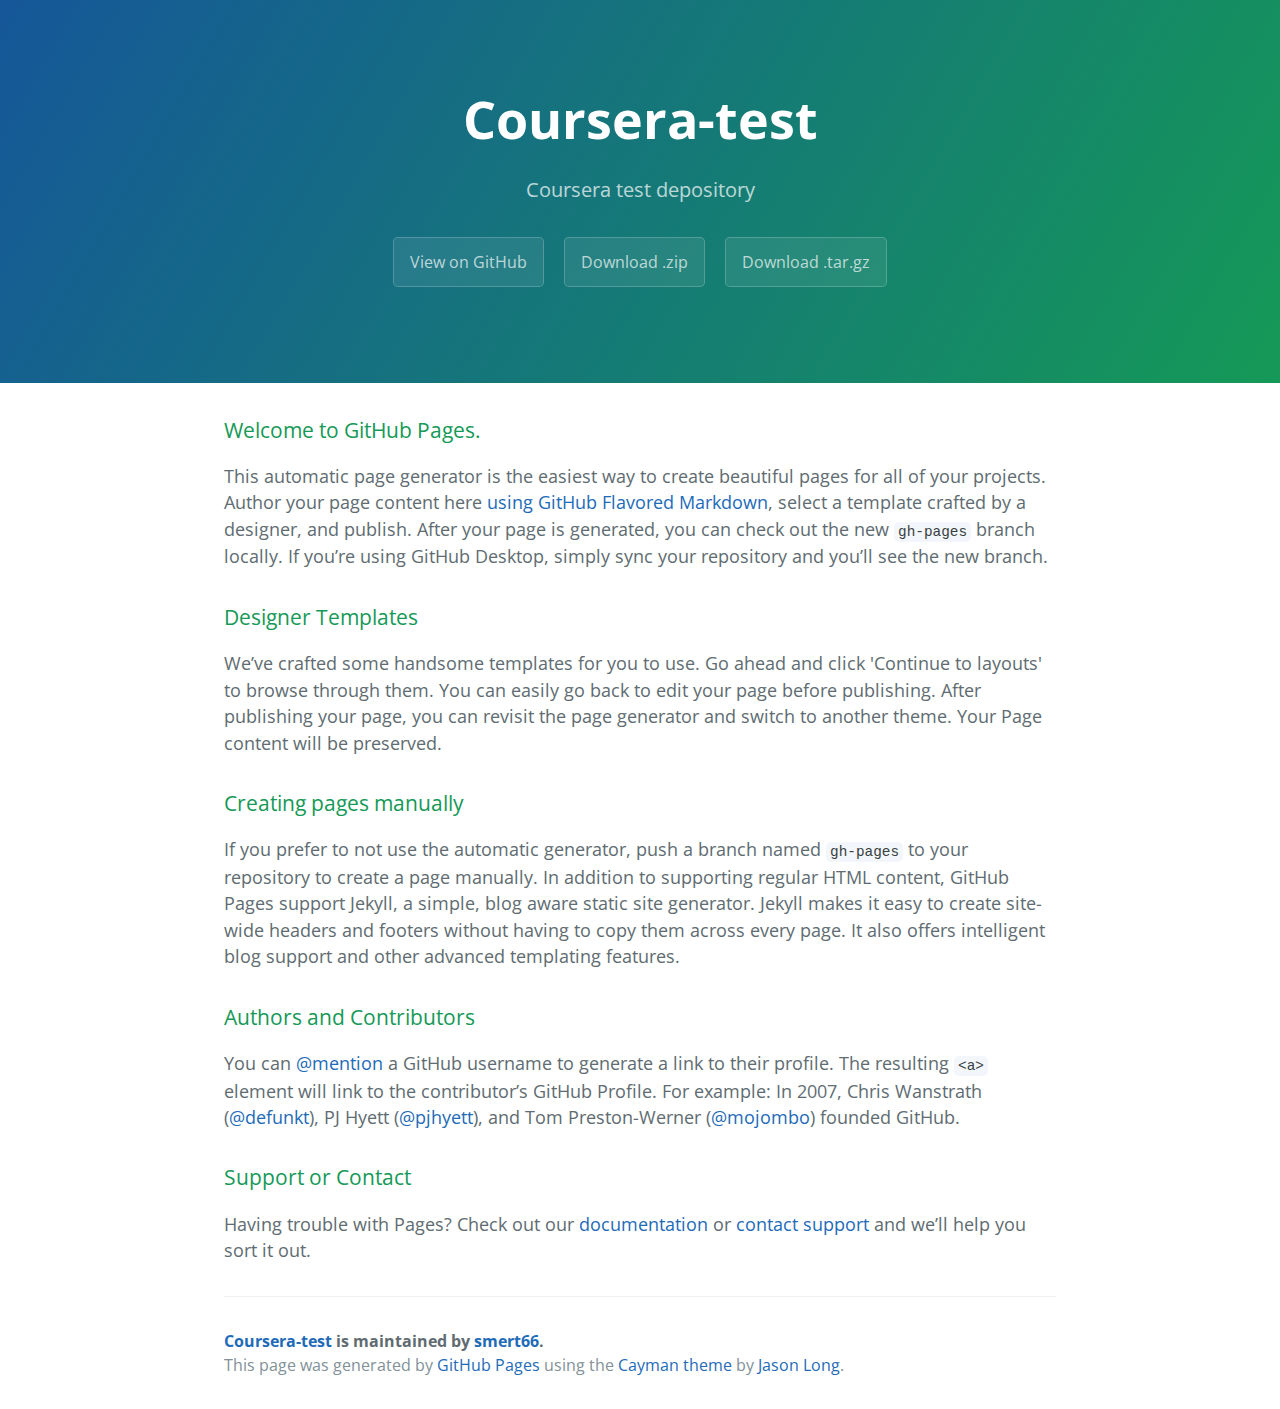
<file: index.html>
<!DOCTYPE html>
<html lang="en-us">
  <head>
    <meta charset="UTF-8">
    <title>Coursera-test by smert66</title>
    <meta name="viewport" content="width=device-width, initial-scale=1">
    <link rel="stylesheet" type="text/css" href="stylesheets/normalize.css" media="screen">
    <link href='https://fonts.googleapis.com/css?family=Open+Sans:400,700' rel='stylesheet' type='text/css'>
    <link rel="stylesheet" type="text/css" href="stylesheets/stylesheet.css" media="screen">
    <link rel="stylesheet" type="text/css" href="stylesheets/github-light.css" media="screen">
  </head>
  <body>
    <section class="page-header">
      <h1 class="project-name">Coursera-test</h1>
      <h2 class="project-tagline">Coursera test depository</h2>
      <a href="https://github.com/smert66/coursera-test" class="btn">View on GitHub</a>
      <a href="https://github.com/smert66/coursera-test/zipball/master" class="btn">Download .zip</a>
      <a href="https://github.com/smert66/coursera-test/tarball/master" class="btn">Download .tar.gz</a>
    </section>

    <section class="main-content">
      <h3>
<a id="welcome-to-github-pages" class="anchor" href="#welcome-to-github-pages" aria-hidden="true"><span aria-hidden="true" class="octicon octicon-link"></span></a>Welcome to GitHub Pages.</h3>

<p>This automatic page generator is the easiest way to create beautiful pages for all of your projects. Author your page content here <a href="https://guides.github.com/features/mastering-markdown/">using GitHub Flavored Markdown</a>, select a template crafted by a designer, and publish. After your page is generated, you can check out the new <code>gh-pages</code> branch locally. If you’re using GitHub Desktop, simply sync your repository and you’ll see the new branch.</p>

<h3>
<a id="designer-templates" class="anchor" href="#designer-templates" aria-hidden="true"><span aria-hidden="true" class="octicon octicon-link"></span></a>Designer Templates</h3>

<p>We’ve crafted some handsome templates for you to use. Go ahead and click 'Continue to layouts' to browse through them. You can easily go back to edit your page before publishing. After publishing your page, you can revisit the page generator and switch to another theme. Your Page content will be preserved.</p>

<h3>
<a id="creating-pages-manually" class="anchor" href="#creating-pages-manually" aria-hidden="true"><span aria-hidden="true" class="octicon octicon-link"></span></a>Creating pages manually</h3>

<p>If you prefer to not use the automatic generator, push a branch named <code>gh-pages</code> to your repository to create a page manually. In addition to supporting regular HTML content, GitHub Pages support Jekyll, a simple, blog aware static site generator. Jekyll makes it easy to create site-wide headers and footers without having to copy them across every page. It also offers intelligent blog support and other advanced templating features.</p>

<h3>
<a id="authors-and-contributors" class="anchor" href="#authors-and-contributors" aria-hidden="true"><span aria-hidden="true" class="octicon octicon-link"></span></a>Authors and Contributors</h3>

<p>You can <a href="https://help.github.com/articles/basic-writing-and-formatting-syntax/#mentioning-users-and-teams" class="user-mention">@mention</a> a GitHub username to generate a link to their profile. The resulting <code>&lt;a&gt;</code> element will link to the contributor’s GitHub Profile. For example: In 2007, Chris Wanstrath (<a href="https://github.com/defunkt" class="user-mention">@defunkt</a>), PJ Hyett (<a href="https://github.com/pjhyett" class="user-mention">@pjhyett</a>), and Tom Preston-Werner (<a href="https://github.com/mojombo" class="user-mention">@mojombo</a>) founded GitHub.</p>

<h3>
<a id="support-or-contact" class="anchor" href="#support-or-contact" aria-hidden="true"><span aria-hidden="true" class="octicon octicon-link"></span></a>Support or Contact</h3>

<p>Having trouble with Pages? Check out our <a href="https://help.github.com/pages">documentation</a> or <a href="https://github.com/contact">contact support</a> and we’ll help you sort it out.</p>

      <footer class="site-footer">
        <span class="site-footer-owner"><a href="https://github.com/smert66/coursera-test">Coursera-test</a> is maintained by <a href="https://github.com/smert66">smert66</a>.</span>

        <span class="site-footer-credits">This page was generated by <a href="https://pages.github.com">GitHub Pages</a> using the <a href="https://github.com/jasonlong/cayman-theme">Cayman theme</a> by <a href="https://twitter.com/jasonlong">Jason Long</a>.</span>
      </footer>

    </section>

  
  </body>
</html>
</file>
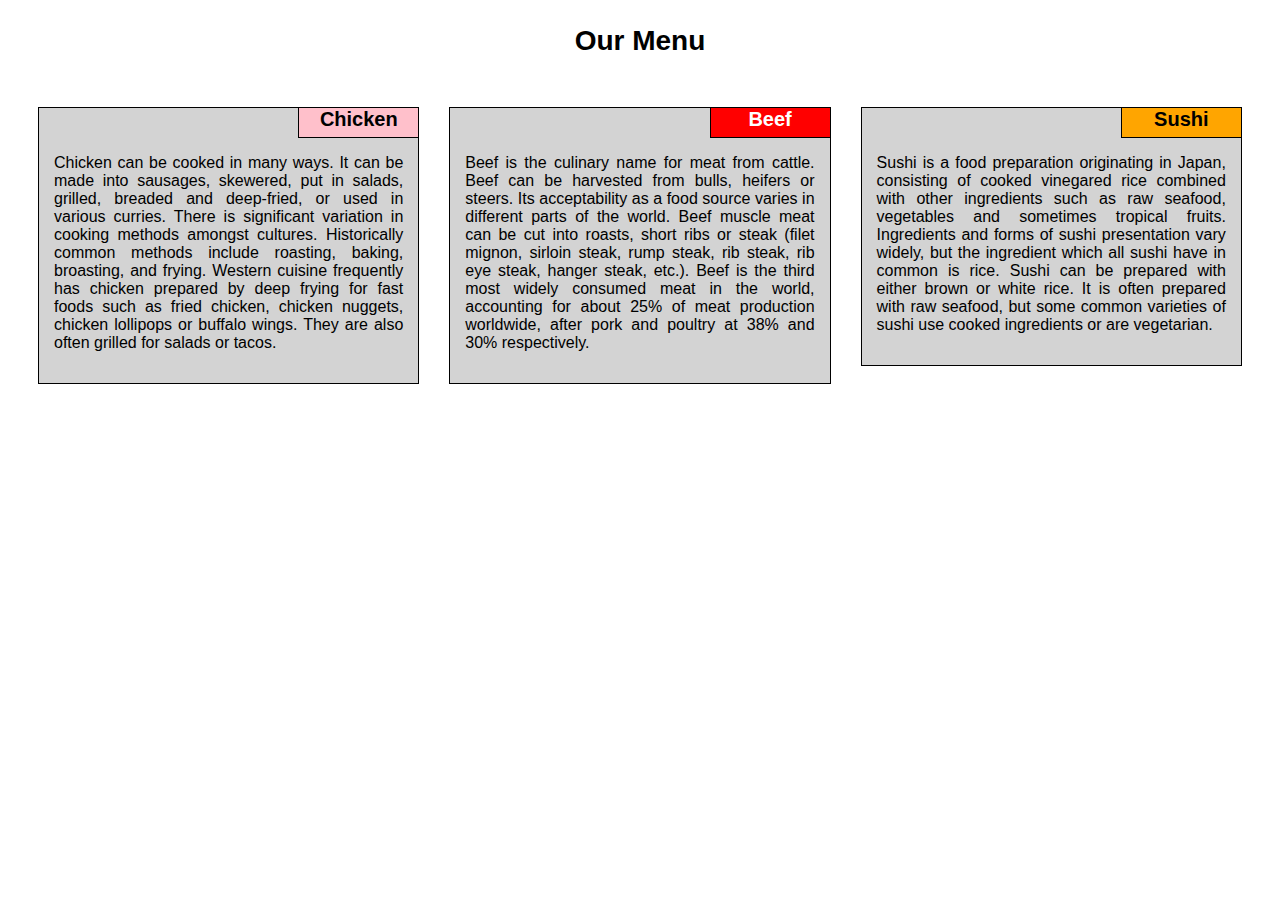
<file: module2-solution/index.html>
<!DOCTYPE html>
<html>
<head>
	<title>Our Menu</title>
	<meta charset="utf-8">
	<meta name="viewport" content="width=device-width, initial-scale=1">
	<link rel="stylesheet" type="text/css" href="css/style.css">
</head>
<body>
<h1>Our Menu</h1>
<div class="row">
  <div class="col-lg-4 col-md-6 col-sm-12">
  	<div class="section">
  		<h2 class="chicken">Chicken</h2>
  		<p>Chicken can be cooked in many ways. It can be made into sausages, skewered, put in salads, grilled, breaded and deep-fried, or used in various curries. There is significant variation in cooking methods amongst cultures. Historically common methods include roasting, baking, broasting, and frying. Western cuisine frequently has chicken prepared by deep frying for fast foods such as fried chicken, chicken nuggets, chicken lollipops or buffalo wings. They are also often grilled for salads or tacos.</p>
  	</div>
  </div>
  <div class="col-lg-4 col-md-6 col-sm-12">
  	<div class="section">
  		<h2 class="beef">Beef</h2>
  		<p>Beef is the culinary name for meat from cattle. Beef can be harvested from bulls, heifers or steers. Its acceptability as a food source varies in different parts of the world. Beef muscle meat can be cut into roasts, short ribs or steak (filet mignon, sirloin steak, rump steak, rib steak, rib eye steak, hanger steak, etc.). Beef is the third most widely consumed meat in the world, accounting for about 25% of meat production worldwide, after pork and poultry at 38% and 30% respectively.</p>
  	</div>
  	</div>
  <div class="col-lg-4 col-md-12 col-sm-12">
  	<div class="section">
  		<h2 class="sushi">Sushi</h2>
  		<p>Sushi is a food preparation originating in Japan, consisting of cooked vinegared rice combined with other ingredients such as raw seafood, vegetables and sometimes tropical fruits. Ingredients and forms of sushi presentation vary widely, but the ingredient which all sushi have in common is rice. Sushi can be prepared with either brown or white rice. It is often prepared with raw seafood, but some common varieties of sushi use cooked ingredients or are vegetarian.</p>
  	</div>
  </div>
</div>
</body>
</html>
</file>
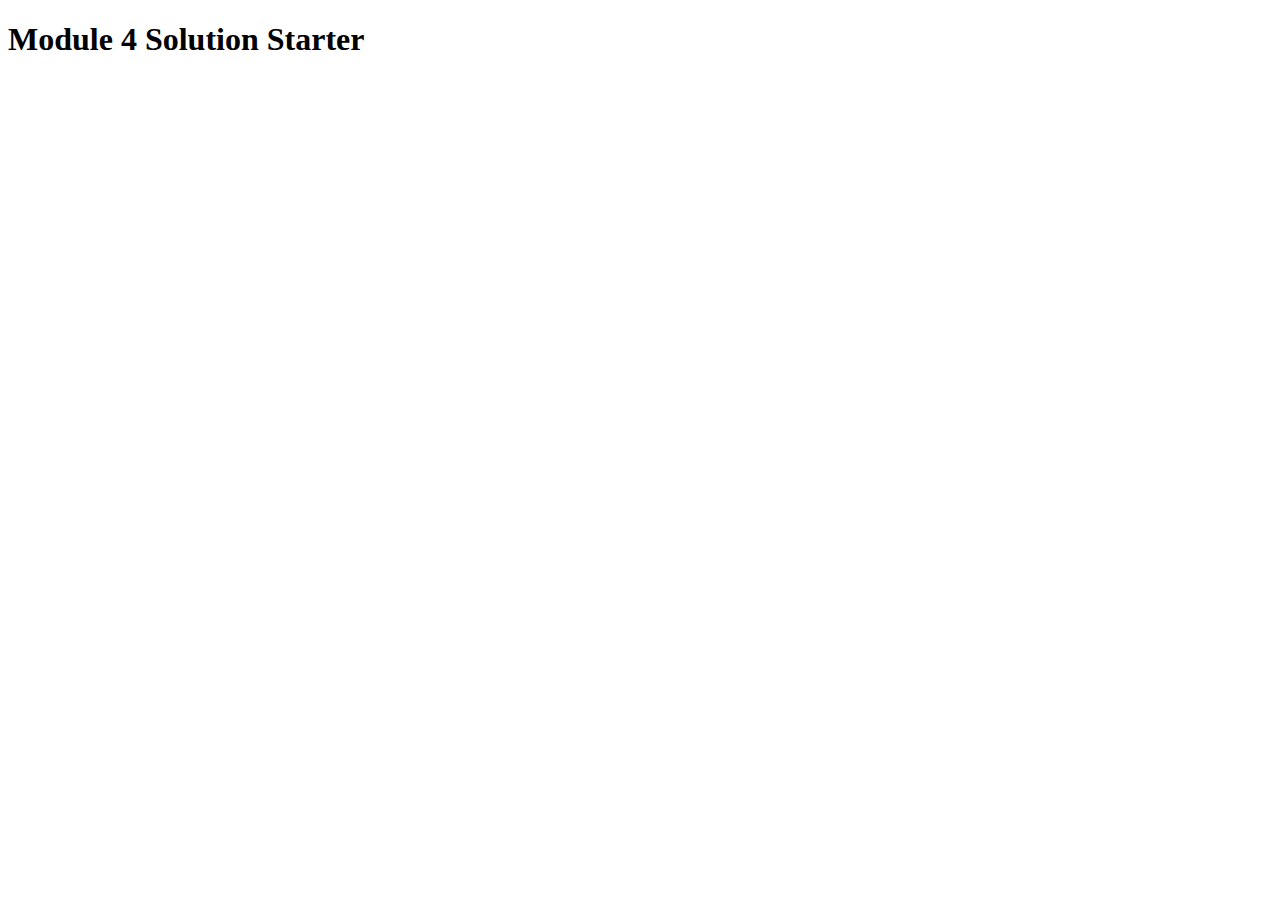
<file: module4-solution/index.html>
<!DOCTYPE html>
<html>
<head>
  <meta charset="utf-8">
  <title>Module 4 Solution Starter</title>
  <script>
    var names = []; // DO NOT REMOVE
  </script>
  <script src="SpeakHello.js"></script>
  <script src="SpeakGoodBye.js"></script>
  <script src="script.js"></script>
</head>
<body>
  <h1>Module 4 Solution Starter</h1>
</body>
</html>
</file>
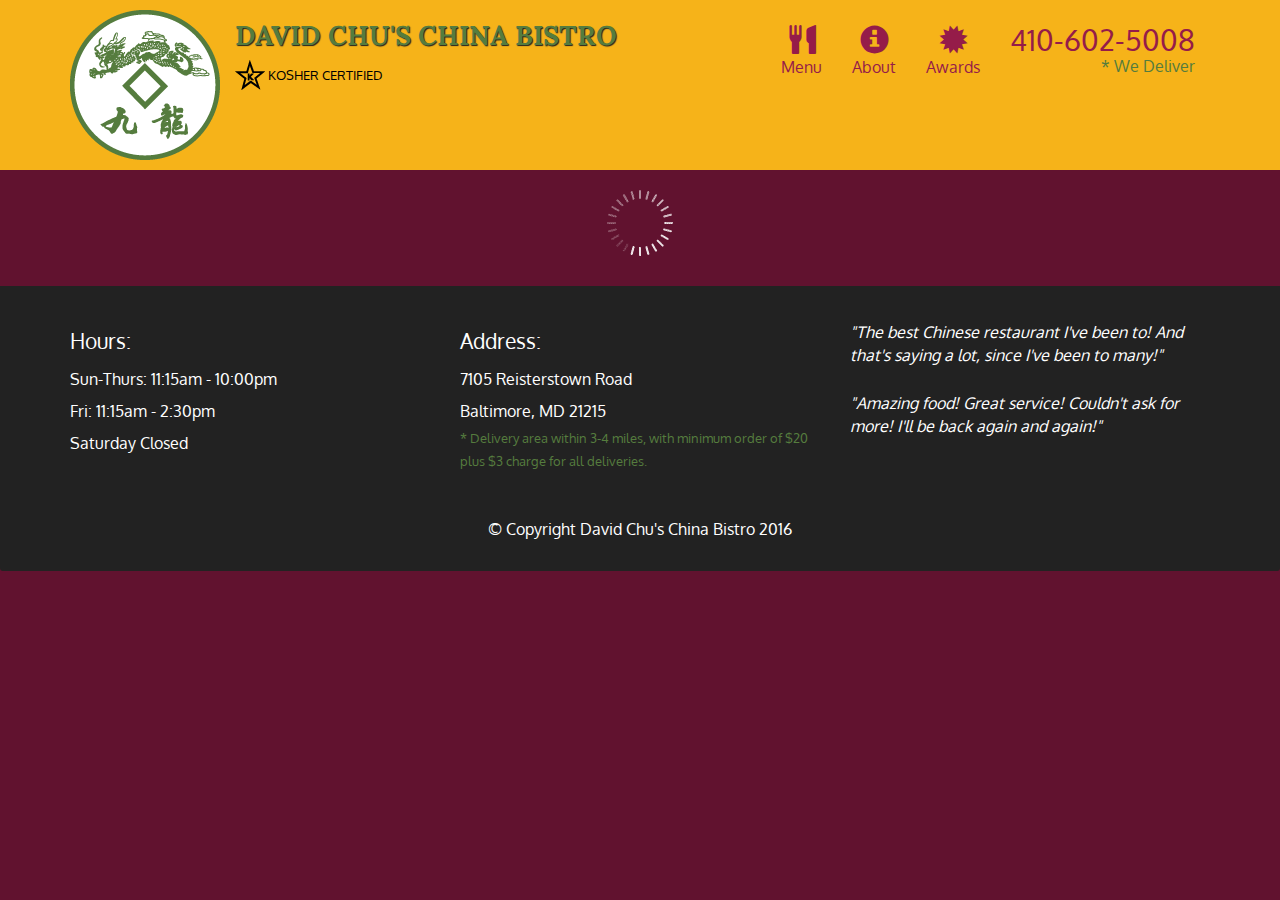
<file: module5-solution/index.html>
<!doctype html>
<html lang="en">
  <head>
    <meta charset="utf-8">
    <meta http-equiv="X-UA-Compatible" content="IE=edge">
    <meta name="viewport" content="width=device-width, initial-scale=1">
    <title>David Chu's China Bistro</title>
    <link rel="stylesheet" href="css/bootstrap.min.css">
    <link rel="stylesheet" href="css/styles.css">
    <link href='https://fonts.googleapis.com/css?family=Oxygen:400,300,700' rel='stylesheet' type='text/css'>
    <link href='https://fonts.googleapis.com/css?family=Lora' rel='stylesheet' type='text/css'>
  </head>
<body>
  <header>
    <nav id="header-nav" class="navbar navbar-default">
      <div class="container">
        <div class="navbar-header">
          <a href="index.html" class="pull-left visible-md visible-lg">
            <div id="logo-img" alt="Logo image"></div>
          </a>

          <div class="navbar-brand">
            <a href="index.html"><h1>David Chu's China Bistro</h1></a>
            <p>
              <img src="images/star-k-logo.png" alt="Kosher certification">
              <span>Kosher Certified</span>
            </p>
          </div>

          <button id="navbarToggle" type="button" class="navbar-toggle collapsed" data-toggle="collapse" data-target="#collapsable-nav" aria-expanded="false">
            <span class="sr-only">Toggle navigation</span>
            <span class="icon-bar"></span>
            <span class="icon-bar"></span>
            <span class="icon-bar"></span>
          </button>
        </div>
        
        <div id="collapsable-nav" class="collapse navbar-collapse">
           <ul id="nav-list" class="nav navbar-nav navbar-right">
            <li id="navHomeButton" class="visible-xs active">
              <a href="index.html">
                <span class="glyphicon glyphicon-home"></span> Home</a>
            </li>
            <li id="navMenuButton">
              <a href="#" onclick="$dc.loadMenuCategories();">
                <span class="glyphicon glyphicon-cutlery"></span><br class="hidden-xs"> Menu</a>
            </li>
            <li>
              <a href="#">
                <span class="glyphicon glyphicon-info-sign"></span><br class="hidden-xs"> About</a>
            </li>
            <li>
              <a href="#">
                <span class="glyphicon glyphicon-certificate"></span><br class="hidden-xs"> Awards</a>
            </li>
            <li id="phone" class="hidden-xs">
              <a href="tel:410-602-5008">
                <span>410-602-5008</span></a><div>* We Deliver</div>
            </li>
          </ul><!-- #nav-list -->
        </div><!-- .collapse .navbar-collapse -->
      </div><!-- .container -->
    </nav><!-- #header-nav -->
  </header>

  <div id="call-btn" class="visible-xs">
    <a class="btn" href="tel:410-602-5008">
    <span class="glyphicon glyphicon-earphone"></span>
    410-602-5008
    </a>
  </div>
  <div id="xs-deliver" class="text-center visible-xs">* We Deliver</div>

  <div id="main-content" class="container"></div>

  <footer class="panel-footer">
    <div class="container">
      <div class="row">
        <section id="hours" class="col-sm-4">
          <span>Hours:</span><br>
          Sun-Thurs: 11:15am - 10:00pm<br>
          Fri: 11:15am - 2:30pm<br>
          Saturday Closed
          <hr class="visible-xs">
        </section>
        <section id="address" class="col-sm-4">
          <span>Address:</span><br>
          7105 Reisterstown Road<br>
          Baltimore, MD 21215
          <p>* Delivery area within 3-4 miles, with minimum order of $20 plus $3 charge for all deliveries.</p>
          <hr class="visible-xs">
        </section>
        <section id="testimonials" class="col-sm-4">
          <p>"The best Chinese restaurant I've been to! And that's saying a lot, since I've been to many!"</p>
          <p>"Amazing food! Great service! Couldn't ask for more! I'll be back again and again!"</p>
        </section>
      </div>
      <div class="text-center">&copy; Copyright David Chu's China Bistro 2016</div>
    </div>
  </footer>

  <!-- jQuery (Bootstrap JS plugins depend on it) -->
  <script src="js/jquery-2.1.4.min.js"></script>
  <script src="js/bootstrap.min.js"></script>
  <script src="js/ajax-utils.js"></script>
  <script src="js/script.js"></script>
</body>
</html>
</file>
<file: stylesheets/stylesheet.css>
* {
  box-sizing: border-box; }

body {
  padding: 0;
  margin: 0;
  font-family: "Open Sans", "Helvetica Neue", Helvetica, Arial, sans-serif;
  font-size: 16px;
  line-height: 1.5;
  color: #606c71; }

a {
  color: #1e6bb8;
  text-decoration: none; }
  a:hover {
    text-decoration: underline; }

.btn {
  display: inline-block;
  margin-bottom: 1rem;
  color: rgba(255, 255, 255, 0.7);
  background-color: rgba(255, 255, 255, 0.08);
  border-color: rgba(255, 255, 255, 0.2);
  border-style: solid;
  border-width: 1px;
  border-radius: 0.3rem;
  transition: color 0.2s, background-color 0.2s, border-color 0.2s; }
  .btn + .btn {
    margin-left: 1rem; }

.btn:hover {
  color: rgba(255, 255, 255, 0.8);
  text-decoration: none;
  background-color: rgba(255, 255, 255, 0.2);
  border-color: rgba(255, 255, 255, 0.3); }

@media screen and (min-width: 64em) {
  .btn {
    padding: 0.75rem 1rem; } }

@media screen and (min-width: 42em) and (max-width: 64em) {
  .btn {
    padding: 0.6rem 0.9rem;
    font-size: 0.9rem; } }

@media screen and (max-width: 42em) {
  .btn {
    display: block;
    width: 100%;
    padding: 0.75rem;
    font-size: 0.9rem; }
    .btn + .btn {
      margin-top: 1rem;
      margin-left: 0; } }

.page-header {
  color: #fff;
  text-align: center;
  background-color: #159957;
  background-image: linear-gradient(120deg, #155799, #159957); }

@media screen and (min-width: 64em) {
  .page-header {
    padding: 5rem 6rem; } }

@media screen and (min-width: 42em) and (max-width: 64em) {
  .page-header {
    padding: 3rem 4rem; } }

@media screen and (max-width: 42em) {
  .page-header {
    padding: 2rem 1rem; } }

.project-name {
  margin-top: 0;
  margin-bottom: 0.1rem; }

@media screen and (min-width: 64em) {
  .project-name {
    font-size: 3.25rem; } }

@media screen and (min-width: 42em) and (max-width: 64em) {
  .project-name {
    font-size: 2.25rem; } }

@media screen and (max-width: 42em) {
  .project-name {
    font-size: 1.75rem; } }

.project-tagline {
  margin-bottom: 2rem;
  font-weight: normal;
  opacity: 0.7; }

@media screen and (min-width: 64em) {
  .project-tagline {
    font-size: 1.25rem; } }

@media screen and (min-width: 42em) and (max-width: 64em) {
  .project-tagline {
    font-size: 1.15rem; } }

@media screen and (max-width: 42em) {
  .project-tagline {
    font-size: 1rem; } }

.main-content :first-child {
  margin-top: 0; }
.main-content img {
  max-width: 100%; }
.main-content h1, .main-content h2, .main-content h3, .main-content h4, .main-content h5, .main-content h6 {
  margin-top: 2rem;
  margin-bottom: 1rem;
  font-weight: normal;
  color: #159957; }
.main-content p {
  margin-bottom: 1em; }
.main-content code {
  padding: 2px 4px;
  font-family: Consolas, "Liberation Mono", Menlo, Courier, monospace;
  font-size: 0.9rem;
  color: #383e41;
  background-color: #f3f6fa;
  border-radius: 0.3rem; }
.main-content pre {
  padding: 0.8rem;
  margin-top: 0;
  margin-bottom: 1rem;
  font: 1rem Consolas, "Liberation Mono", Menlo, Courier, monospace;
  color: #567482;
  word-wrap: normal;
  background-color: #f3f6fa;
  border: solid 1px #dce6f0;
  border-radius: 0.3rem; }
  .main-content pre > code {
    padding: 0;
    margin: 0;
    font-size: 0.9rem;
    color: #567482;
    word-break: normal;
    white-space: pre;
    background: transparent;
    border: 0; }
.main-content .highlight {
  margin-bottom: 1rem; }
  .main-content .highlight pre {
    margin-bottom: 0;
    word-break: normal; }
.main-content .highlight pre, .main-content pre {
  padding: 0.8rem;
  overflow: auto;
  font-size: 0.9rem;
  line-height: 1.45;
  border-radius: 0.3rem; }
.main-content pre code, .main-content pre tt {
  display: inline;
  max-width: initial;
  padding: 0;
  margin: 0;
  overflow: initial;
  line-height: inherit;
  word-wrap: normal;
  background-color: transparent;
  border: 0; }
  .main-content pre code:before, .main-content pre code:after, .main-content pre tt:before, .main-content pre tt:after {
    content: normal; }
.main-content ul, .main-content ol {
  margin-top: 0; }
.main-content blockquote {
  padding: 0 1rem;
  margin-left: 0;
  color: #819198;
  border-left: 0.3rem solid #dce6f0; }
  .main-content blockquote > :first-child {
    margin-top: 0; }
  .main-content blockquote > :last-child {
    margin-bottom: 0; }
.main-content table {
  display: block;
  width: 100%;
  overflow: auto;
  word-break: normal;
  word-break: keep-all; }
  .main-content table th {
    font-weight: bold; }
  .main-content table th, .main-content table td {
    padding: 0.5rem 1rem;
    border: 1px solid #e9ebec; }
.main-content dl {
  padding: 0; }
  .main-content dl dt {
    padding: 0;
    margin-top: 1rem;
    font-size: 1rem;
    font-weight: bold; }
  .main-content dl dd {
    padding: 0;
    margin-bottom: 1rem; }
.main-content hr {
  height: 2px;
  padding: 0;
  margin: 1rem 0;
  background-color: #eff0f1;
  border: 0; }

@media screen and (min-width: 64em) {
  .main-content {
    max-width: 64rem;
    padding: 2rem 6rem;
    margin: 0 auto;
    font-size: 1.1rem; } }

@media screen and (min-width: 42em) and (max-width: 64em) {
  .main-content {
    padding: 2rem 4rem;
    font-size: 1.1rem; } }

@media screen and (max-width: 42em) {
  .main-content {
    padding: 2rem 1rem;
    font-size: 1rem; } }

.site-footer {
  padding-top: 2rem;
  margin-top: 2rem;
  border-top: solid 1px #eff0f1; }

.site-footer-owner {
  display: block;
  font-weight: bold; }

.site-footer-credits {
  color: #819198; }

@media screen and (min-width: 64em) {
  .site-footer {
    font-size: 1rem; } }

@media screen and (min-width: 42em) and (max-width: 64em) {
  .site-footer {
    font-size: 1rem; } }

@media screen and (max-width: 42em) {
  .site-footer {
    font-size: 0.9rem; } }
</file>
<file: stylesheets/github-light.css>
/*
The MIT License (MIT)

Copyright (c) 2015 GitHub, Inc.

Permission is hereby granted, free of charge, to any person obtaining a copy
of this software and associated documentation files (the "Software"), to deal
in the Software without restriction, including without limitation the rights
to use, copy, modify, merge, publish, distribute, sublicense, and/or sell
copies of the Software, and to permit persons to whom the Software is
furnished to do so, subject to the following conditions:

The above copyright notice and this permission notice shall be included in all
copies or substantial portions of the Software.

THE SOFTWARE IS PROVIDED "AS IS", WITHOUT WARRANTY OF ANY KIND, EXPRESS OR
IMPLIED, INCLUDING BUT NOT LIMITED TO THE WARRANTIES OF MERCHANTABILITY,
FITNESS FOR A PARTICULAR PURPOSE AND NONINFRINGEMENT. IN NO EVENT SHALL THE
AUTHORS OR COPYRIGHT HOLDERS BE LIABLE FOR ANY CLAIM, DAMAGES OR OTHER
LIABILITY, WHETHER IN AN ACTION OF CONTRACT, TORT OR OTHERWISE, ARISING FROM,
OUT OF OR IN CONNECTION WITH THE SOFTWARE OR THE USE OR OTHER DEALINGS IN THE
SOFTWARE.

*/

.pl-c /* comment */ {
  color: #969896;
}

.pl-c1      /* constant, markup.raw, meta.diff.header, meta.module-reference, meta.property-name, support, support.constant, support.variable, variable.other.constant */,
.pl-s .pl-v /* string variable */ {
  color: #0086b3;
}

.pl-e  /* entity */,
.pl-en /* entity.name */ {
  color: #795da3;
}

.pl-s .pl-s1 /* string source */,
.pl-smi      /* storage.modifier.import, storage.modifier.package, storage.type.java, variable.other, variable.parameter.function */ {
  color: #333;
}

.pl-ent /* entity.name.tag */ {
  color: #63a35c;
}

.pl-k /* keyword, storage, storage.type */ {
  color: #a71d5d;
}

.pl-pds              /* punctuation.definition.string, string.regexp.character-class */,
.pl-s                /* string */,
.pl-s .pl-pse .pl-s1 /* string punctuation.section.embedded source */,
.pl-sr               /* string.regexp */,
.pl-sr .pl-cce       /* string.regexp constant.character.escape */,
.pl-sr .pl-sra       /* string.regexp string.regexp.arbitrary-repitition */,
.pl-sr .pl-sre       /* string.regexp source.ruby.embedded */ {
  color: #183691;
}

.pl-v /* variable */ {
  color: #ed6a43;
}

.pl-id /* invalid.deprecated */ {
  color: #b52a1d;
}

.pl-ii /* invalid.illegal */ {
  background-color: #b52a1d;
  color: #f8f8f8;
}

.pl-sr .pl-cce /* string.regexp constant.character.escape */ {
  color: #63a35c;
  font-weight: bold;
}

.pl-ml /* markup.list */ {
  color: #693a17;
}

.pl-mh        /* markup.heading */,
.pl-mh .pl-en /* markup.heading entity.name */,
.pl-ms        /* meta.separator */ {
  color: #1d3e81;
  font-weight: bold;
}

.pl-mq /* markup.quote */ {
  color: #008080;
}

.pl-mi /* markup.italic */ {
  color: #333;
  font-style: italic;
}

.pl-mb /* markup.bold */ {
  color: #333;
  font-weight: bold;
}

.pl-md /* markup.deleted, meta.diff.header.from-file */ {
  background-color: #ffecec;
  color: #bd2c00;
}

.pl-mi1 /* markup.inserted, meta.diff.header.to-file */ {
  background-color: #eaffea;
  color: #55a532;
}

.pl-mdr /* meta.diff.range */ {
  color: #795da3;
  font-weight: bold;
}

.pl-mo /* meta.output */ {
  color: #1d3e81;
}
</file>
<file: module2-solution/css/style.css>
* {
  box-sizing: border-box;
  font-family: "Comic Sans MS", sans-serif;
}
h1 {
  margin-bottom: 20px;
  margin-top: 25px;
  text-align: center;
  font-size: 1.75em;
}
.section {
  background-color: lightgrey; 
  border: 1px solid black;    
  position: relative;       
  margin: 15px;
  padding: 15px;
  padding-top: 30px;
  height: auto;
}
h2 {
  border-bottom: 1px solid black;
  border-left: 1px solid black; 
  padding-left: 20px; 
  padding-right: 20px;
  text-align: center;
  width: 120px;
  height: 30px;
  position: absolute;
  top: 0;
  right: 0;
  margin-top: 0;
  font-size: 1.25em;
}
h2.chicken {
  background-color: pink;
}
h2.beef {
  background-color: red;
  color: white;
}
h2.sushi {
  background-color: orange;
}
p {
  text-align: justify;
}

/* Simple Responsive Framework. */
.row {
  width: 100%;
  margin: 0;
  padding: 15px;
}

/********** Large devices only **********/
@media (min-width: 992px) {
  .col-lg-4 {
    float: left;
    width: 33.33%;
  }
}
/********** Medium devices only **********/
@media (min-width: 768px) and (max-width: 991px) {
.col-md-6, .col-md-12 {
    float: left;
  }
  .col-md-6 {
    width: 50%;
  }
  .col-md-12 {
    width: 100%;
  }
}
/********** Small devices only **********/
@media (max-width: 767px) {
  .col-sm-12 {
    float: left;
    width: 100%;
  }
}
</file>
<file: module5-solution/css/styles.css>
body {
  font-size: 16px;
  color: #fff;
  background-color: #61122f;
  font-family: 'Oxygen', sans-serif;
}

/** HEADER **/
#header-nav {
  background-color: #f6b319;
  border-radius: 0;
  border: 0;
}

#logo-img {
  background: url('../images/restaurant-logo_large.png') no-repeat;
  width: 150px;
  height: 150px;
  margin: 10px 15px 10px 0;
}

.navbar-brand {
  padding-top: 25px;
}
.navbar-brand h1 { /* Restaurant name */
  font-family: 'Lora', serif;
  color: #557c3e;
  font-size: 1.5em;
  text-transform: uppercase;
  font-weight: bold;
  text-shadow: 1px 1px 1px #222;
  margin-top: 0;
  margin-bottom: 0;
  line-height: .75;
}
.navbar-brand a:hover, .navbar-brand a:focus {
  text-decoration: none;
}
.navbar-brand p { /* Kosher cert */
  color: #000;
  text-transform: uppercase;
  font-size: .7em;
  margin-top: 15px;
}
.navbar-brand p span { /* Star-K */
  vertical-align: middle;
}

#nav-list {
  margin-top: 10px;
}
#nav-list a {
  color: #951C49;
  text-align: center;
}
#nav-list a:hover {
  background: #E7E7E7;
}
#nav-list a span {
  font-size: 1.8em;
}

#phone {
  margin-top: 5px;
}
#phone a { /* Phone number */
  text-align: right;
  padding-bottom: 0;
}
#phone div { /* We Deliver */
  color: #557c3e;
  text-align: right;
  padding-right: 15px;
}

.navbar-header button.navbar-toggle, .navbar-header .icon-bar {
  border: 1px solid #61122f;
}
.navbar-header button.navbar-toggle {
  clear: both;
  margin-top: -30px;
}
/* END HEADER */

/* FOOTER */
.panel-footer {
  margin-top: 30px;
  padding-top: 35px;
  padding-bottom: 30px;
  background-color: #222;
  border-top: 0;
}
.panel-footer div.row {
  margin-bottom: 35px;
}
#hours, #address {
  line-height: 2;
}
#hours > span, #address > span {
  font-size: 1.3em;
}
#address p {
  color: #557c3e;
  font-size: .8em;
  line-height: 1.8;
}
#testimonials {
  font-style: italic;
}
#testimonials p:nth-child(2) {
  margin-top: 25px;
}
/* END FOOTER */



/* HOME PAGE */
.container .jumbotron {
  box-shadow: 0 0 50px #3F0C1F;
  border: 2px solid #3F0C1F;
}

#menu-tile, #specials-tile, #map-tile {
  height: 250px;
  width: 100%;
  margin-bottom: 15px;
  position: relative;
  border: 2px solid #3F0C1F;
  overflow: hidden;
}
#menu-tile:hover, #specials-tile:hover, #map-tile:hover {
  box-shadow: 0 1px 5px 1px #cccccc;
}
#menu-tile {
  background: url('../images/menu-tile.jpg') no-repeat;
  background-position: center;
}
#specials-tile {
  background: url('../images/specials-tile.jpg') no-repeat;
  background-position: center;
}
#menu-tile span, #specials-tile span, #map-tile span {
  position: absolute;
  bottom: 0;
  right: 0;
  width: 100%;
  text-align: center;
  font-size: 1.6em;
  text-transform: uppercase;
  background-color: #000;
  color: #fff;
  opacity: .8;
}
/* END HOME PAGE */

/* MENU CATEGORIES PAGE */
.category-tile { 
  position: relative;
  border: 2px solid #3F0C1F;
  overflow: hidden;
  width: 200px;
  height: 200px;
  margin: 0 auto 15px;
}
.category-tile span {
  position: absolute;
  bottom: 0;
  right: 0;
  width: 100%;
  text-align: center;
  font-size: 1.2em;
  text-transform: uppercase;
  background-color: #000;
  color: #fff;
  opacity: .8;
}
.category-tile:hover {
  box-shadow: 0 1px 5px 1px #cccccc;
}

#menu-categories-title + div {
  margin-bottom: 50px;
}
/* END MENU CATEGORIES PAGE */

/* SINGLE CATEGORY PAGE */
.menu-item-tile {
  margin-bottom: 25px;
}
.menu-item-tile hr {
  width: 80%;
}
.menu-item-tile .menu-item-price {
  font-size: 1.1em;
  text-align: right;
  margin-top: -15px;
  margin-right: -15px;
}
.menu-item-tile .menu-item-price span {
  font-size: .6em;
}
.menu-item-photo {
  position: relative;
  border: 2px solid #3F0C1F; 
  overflow: hidden;
  padding: 0;
  margin-right: -15px;
  margin-left: auto;
  margin-bottom: 20px;
  max-width: 250px;
}
.menu-item-photo div {
  position: absolute;
  bottom: 0;
  right: 0;
  width: 80px;
  background-color: #557c3e;
  text-align: center;
}
.menu-item-description {
  padding-right: 30px;
}
h3.menu-item-title {
  margin: 0 0 10px;
}
.menu-item-details {
  font-size: .9em;
  font-style: italic;
}
/* END SINGLE CATEGORY PAGE */


/********** Large devices only **********/
@media (min-width: 1200px) {
  .container .jumbotron {
    background: url('../images/jumbotron_1200.jpg') no-repeat;
    height: 675px;
  }
}

/********** Medium devices only **********/
@media (min-width: 992px) and (max-width: 1199px) {
  /* Header */
  #logo-img {
    background: url('../images/restaurant-logo_medium.png') no-repeat;
    width: 100px;
    height: 100px;
    margin: 5px 5px 5px 0;
  }
  /* End Header */

  /* Home Page */
  .container .jumbotron {
    background: url('../images/jumbotron_992.jpg') no-repeat;
    height: 558px;
  }
  /* End Home Page */
}

/********** Small devices only **********/
@media (min-width: 768px) and (max-width: 991px) {
  /* Home Page */
  .container .jumbotron {
    background: url('../images/jumbotron_768.jpg') no-repeat;
    height: 432px;
  }
  /* End Home Page */
}

/********** Extra small devices only **********/
@media (max-width: 767px) {
  /* Header */
  .navbar-brand {
    padding-top: 10px;
    height: 80px;
  }
  .navbar-brand h1 { /* Restaurant name */
    padding-top: 10px;
    font-size: 5vw; /* 1vw = 1% of viewport width */
  }
  .navbar-brand p { /* Kosher cert */
    font-size: .6em;
    margin-top: 12px;
  }
  .navbar-brand p img { /* Star-K */
    height: 20px;
  }

  #collapsable-nav a { /* Collapsed nav menu text */
    font-size: 1.2em;
  }
  #collapsable-nav a span { /* Collapsed nav menu glyph */
    font-size: 1em;
    margin-right: 5px;
  }

  #call-btn > a {
    font-size: 1.5em;
    display: block;
    margin: 0 20px;
    padding: 10px;
    border: 2px solid #fff;
    background-color: #f6b319;
    color: #951c49;
  }
  #xs-deliver {
    margin-top: 5px;
    font-size: .7em;
    letter-spacing: .1em;
    text-transform: uppercase;
  }
  /* End Header */

  /* Footer */
  .panel-footer section {
    margin-bottom: 30px;
    text-align: center;
  }
  .panel-footer section:nth-child(3) {
    margin-bottom: 0; /* margin already exists on the whole row */
  }
  .panel-footer section hr {
    width: 50%;
  }
  /* End Footer */

  /* Home Page */
  .container .jumbotron {
    margin-top: 30px;
    padding: 0;
  }
  #menu-tile, #specials-tile {
    width: 360px;
    margin: 0 auto 15px;
  }

  .menu-item-photo {
    margin-right: auto;
  }
  .menu-item-tile .menu-item-price {
    text-align: center;
  }
  .menu-item-description {
    text-align: center;;
  }
}


/********** Super extra small devices Only :-) (e.g., iPhone 4) **********/
@media (max-width: 479px) {
  /* Header */
  .navbar-brand h1 { /* Restaurant name */
    padding-top: 5px;
    font-size: 6vw;
  }
  /* End Header */
  
  /* Home page */
  #menu-tile, #specials-tile {
    width: 280px;
    margin: 0 auto 15px;
  }

  .col-xxs-12 {
    position: relative;
    min-height: 1px;
    padding-right: 15px;
    padding-left: 15px;
    float: left;
    width: 100%;
  }
}
</file>
